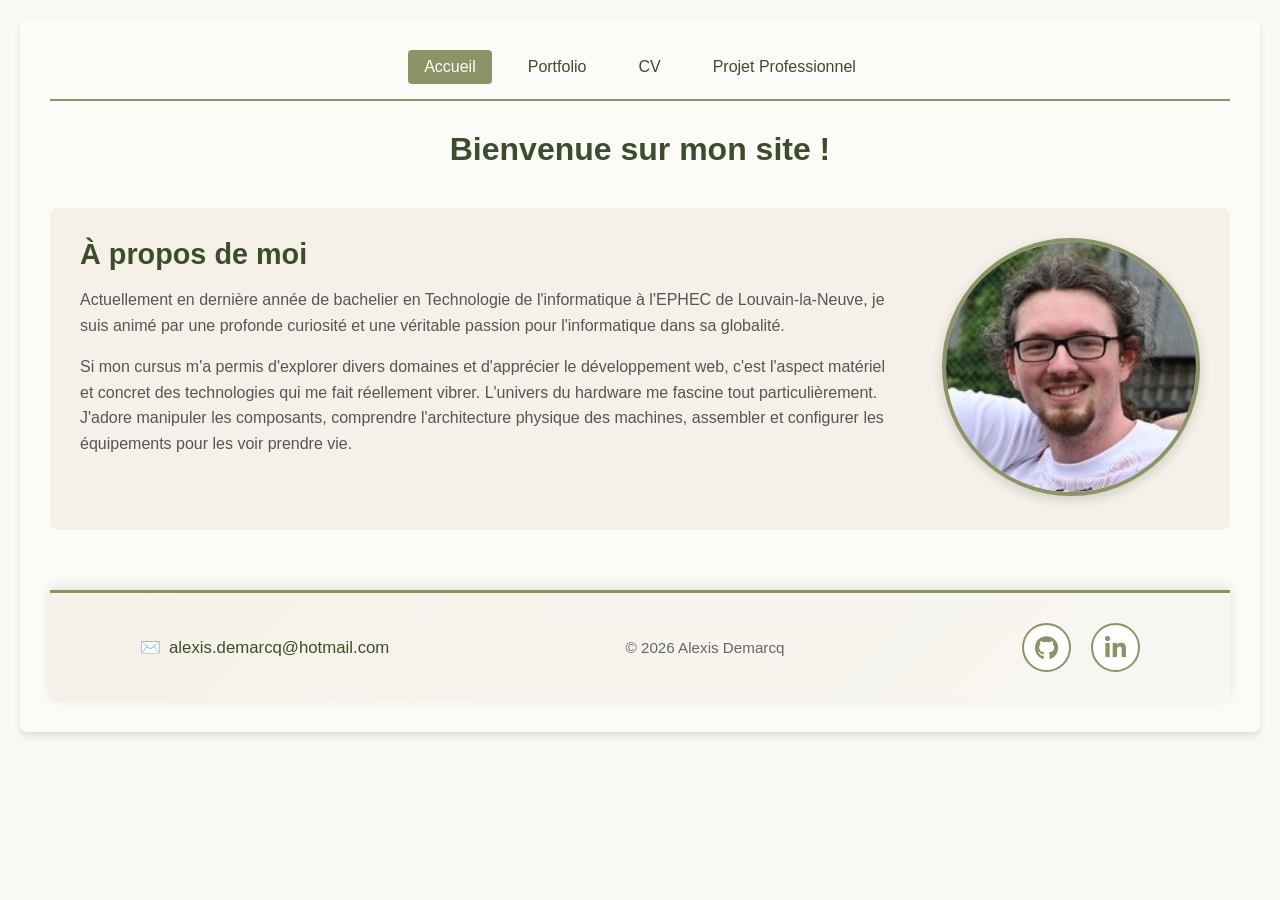
<file: index.html>
<!DOCTYPE html>
<html lang="fr">
<head>
    <meta charset="UTF-8">
    <meta name="viewport" content="width=device-width, initial-scale=1.0">
    <title>Accueil - Alexis Demarcq</title>
    <link rel="stylesheet" href="styles.css">
    <link rel="stylesheet" href="https://cdnjs.cloudflare.com/ajax/libs/font-awesome/6.4.0/css/all.min.css">
</head>
<body>

<div class="container">
    <nav class="navbar">
        <a href="index.html" class="nav-link active">Accueil</a>
        <a href="portfolio.html" class="nav-link">Portfolio</a>
        <a href="cv.html" class="nav-link">CV</a>
        <a href="projet.html" class="nav-link">Projet Professionnel</a>
    </nav>

    <h1>Bienvenue sur mon site !</h1>
    
    <section class="presentation">
        <div class="presentation-text">
            <h2>À propos de moi</h2>
            <p>Actuellement en dernière année de bachelier en Technologie de l'informatique à l'EPHEC de Louvain-la-Neuve, je suis animé par une profonde curiosité et une véritable passion pour l'informatique dans sa globalité.</p>
            <p>Si mon cursus m'a permis d'explorer divers domaines et d'apprécier le développement web, c'est l'aspect matériel et concret des technologies qui me fait réellement vibrer. L'univers du hardware me fascine tout particulièrement. J'adore manipuler les composants, comprendre l'architecture physique des machines, assembler et configurer les équipements pour les voir prendre vie.</p>
        </div>
        <div class="presentation-photo">
            <img src="img/pp.jpg" alt="Photo de profil" class="profile-pic" loading="lazy" decoding="async" width="250" height="250">
        </div>
    </section>

    <footer>
        <div class="footer-content">
            <div class="footer-contact">
                <a href="mailto:alexis.demarcq@hotmail.com">
                    <span>✉️</span>
                    <span>alexis.demarcq@hotmail.com</span>
                </a>
            </div>
            <div class="footer-copyright">
                © 2026 Alexis Demarcq
            </div>
            <div class="footer-social">
                <a href="https://github.com/Saint-Patic" title="GitHub" aria-label="GitHub">
                    <i class="fab fa-github"></i>
                </a>
                <a href="https://www.linkedin.com/in/alexis-demarcq-2b6441290" title="LinkedIn" aria-label="LinkedIn">
                    <i class="fab fa-linkedin-in"></i>
                </a>
            </div>
        </div>
    </footer>
</div>

</body>
</html>
</file>
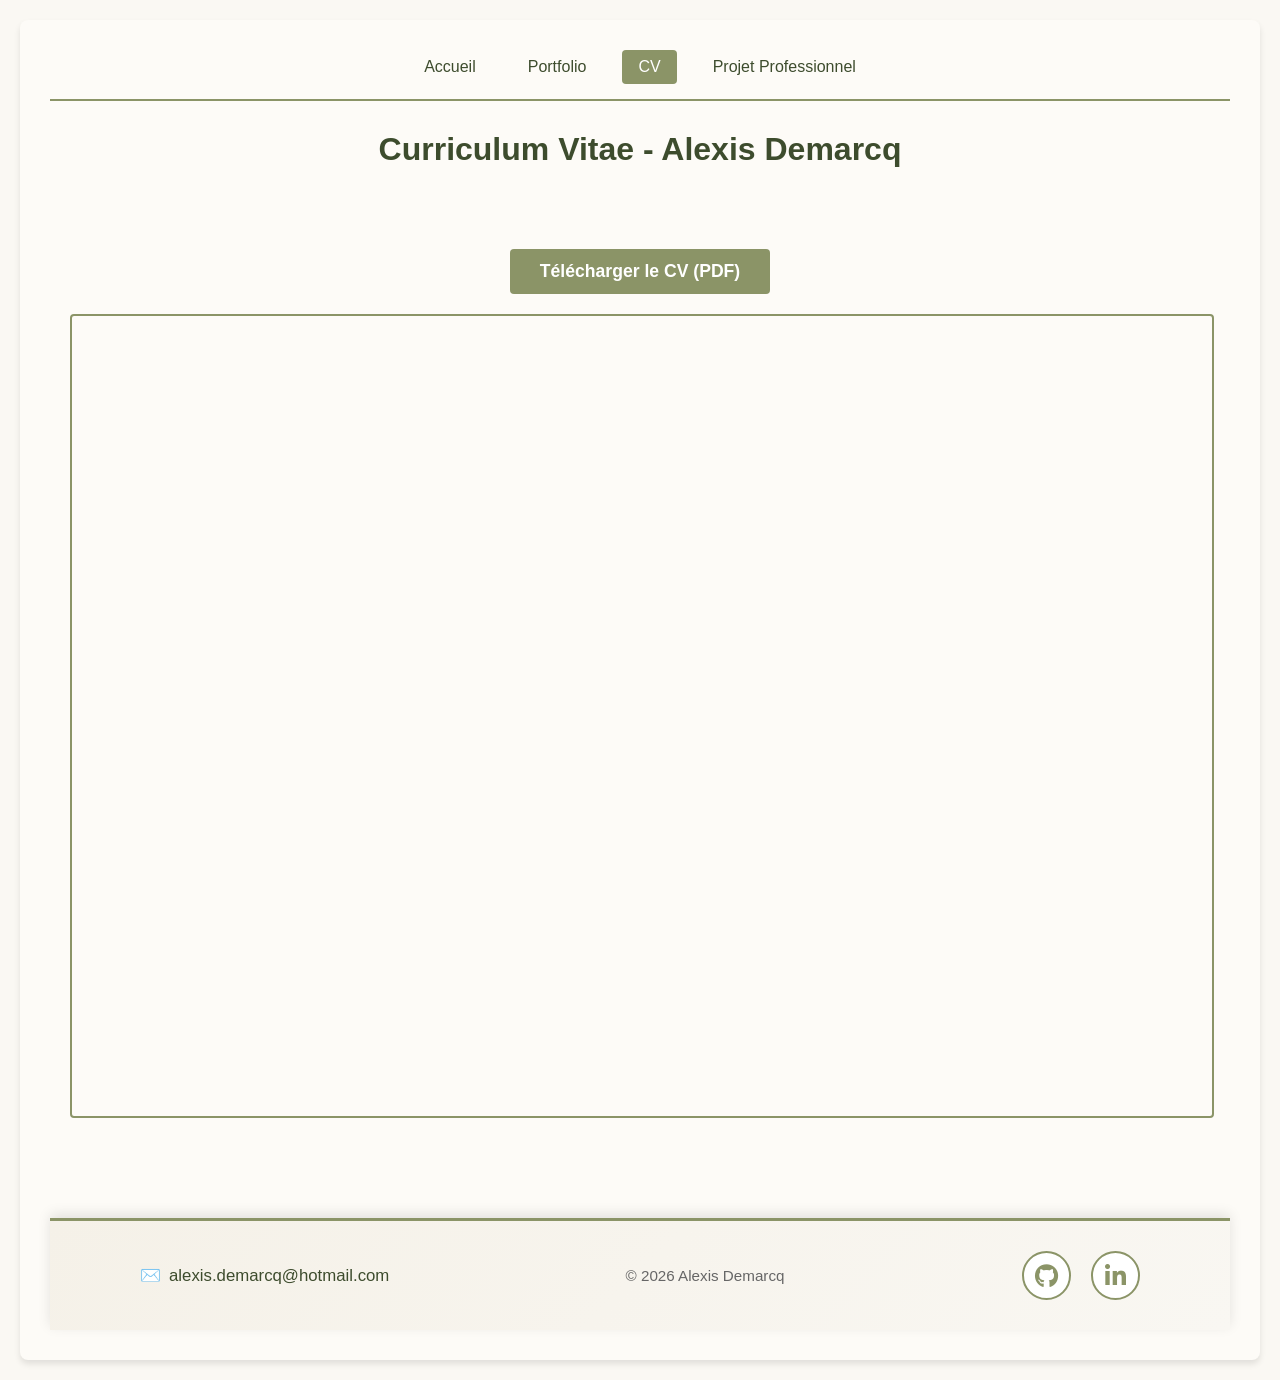
<file: cv.html>
<!DOCTYPE html>
<html lang="fr">
<head>
    <meta charset="UTF-8">
    <meta name="viewport" content="width=device-width, initial-scale=1.0">
    <title>CV - Alexis Demarcq</title>
    <link rel="stylesheet" href="styles.css">
    <link rel="stylesheet" href="https://cdnjs.cloudflare.com/ajax/libs/font-awesome/6.4.0/css/all.min.css">
</head>
<body>

<div class="container">
    <nav class="navbar">
        <a href="index.html" class="nav-link">Accueil</a>
        <a href="portfolio.html" class="nav-link">Portfolio</a>
        <a href="cv.html" class="nav-link active">CV</a>
        <a href="projet.html" class="nav-link">Projet Professionnel</a>
    </nav>

    <h1>Curriculum Vitae - Alexis Demarcq</h1>
    
    <div class="cv-content">
        <p style="text-align: center; margin: 20px 0;">
            <a href="img/CV.pdf" class="cv-download-btn" download>Télécharger le CV (PDF)</a>
        </p>
        <div class="cv-viewer">
            <iframe src="img/CV.pdf" title="Curriculum Vitae"></iframe>
        </div>
    </div>

    <footer>
        <div class="footer-content">
            <div class="footer-contact">
                <a href="mailto:alexis.demarcq@hotmail.com">
                    <span>✉️</span>
                    <span>alexis.demarcq@hotmail.com</span>
                </a>
            </div>
            <div class="footer-copyright">
                © 2026 Alexis Demarcq
            </div>
            <div class="footer-social">
                <a href="https://github.com/Saint-Patic" title="GitHub" aria-label="GitHub">
                    <i class="fab fa-github"></i>
                </a>
                <a href="https://www.linkedin.com/in/alexis-demarcq-2b6441290" title="LinkedIn" aria-label="LinkedIn">
                    <i class="fab fa-linkedin-in"></i>
                </a>
            </div>
        </div>
    </footer>
</div>

</body>
</html>
</file>
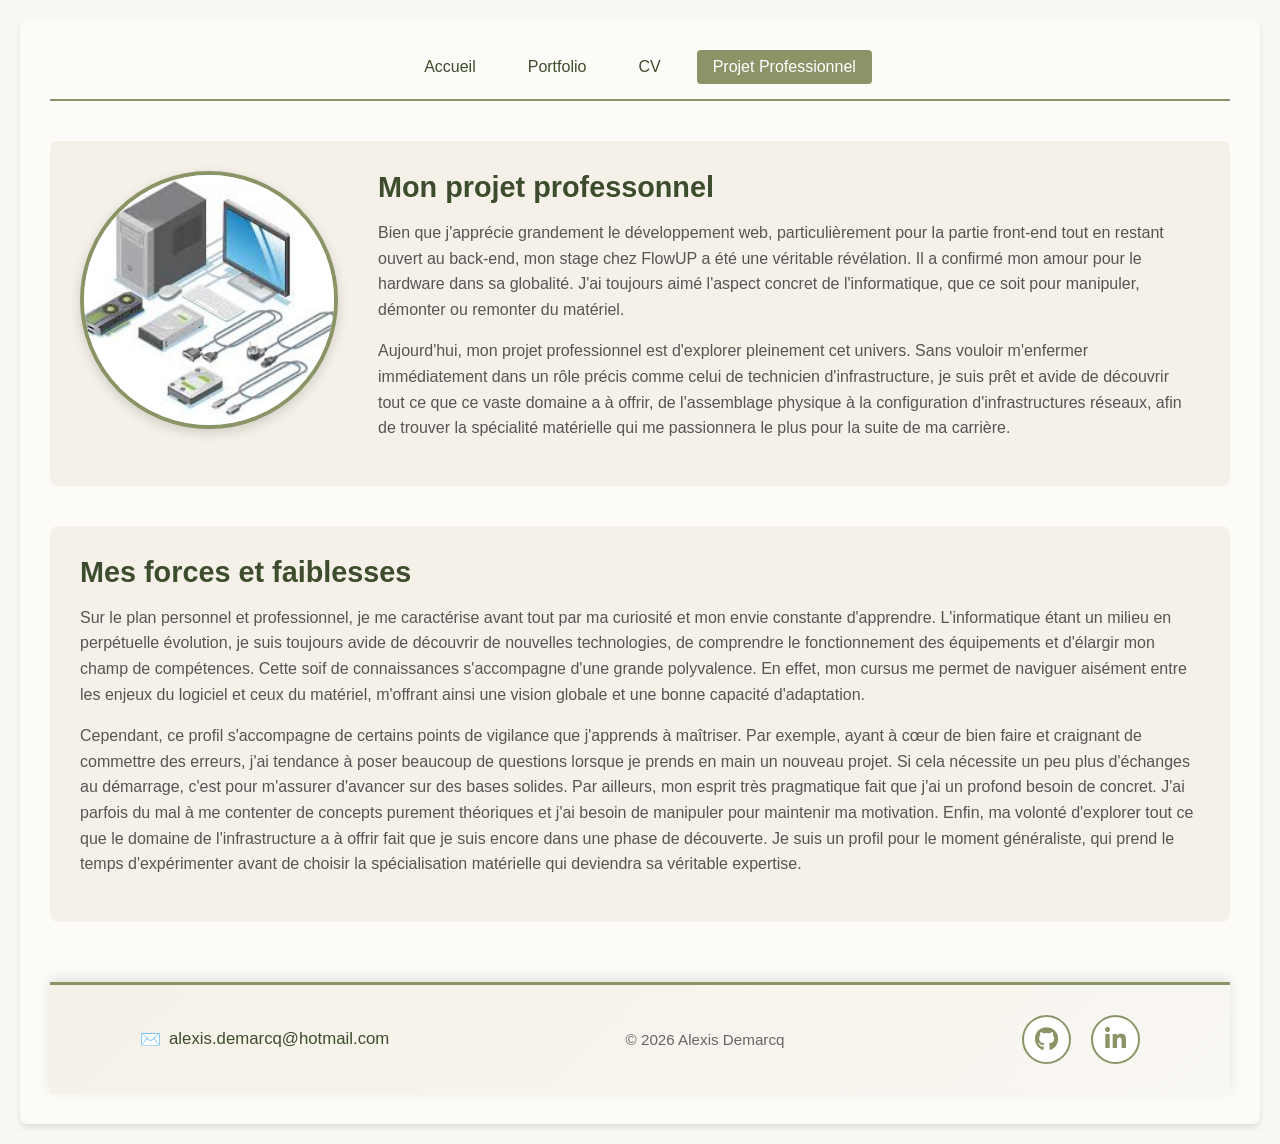
<file: projet.html>
<!DOCTYPE html>
<html lang="fr">
<head>
    <meta charset="UTF-8">
    <meta name="viewport" content="width=device-width, initial-scale=1.0">
    <title>Projet Professionnel - Alexis Demarcq</title>
    <link rel="stylesheet" href="styles.css">
    <link rel="stylesheet" href="https://cdnjs.cloudflare.com/ajax/libs/font-awesome/6.4.0/css/all.min.css">
</head>
<body>

<div class="container">
    <nav class="navbar">
        <a href="index.html" class="nav-link">Accueil</a>
        <a href="portfolio.html" class="nav-link">Portfolio</a>
        <a href="cv.html" class="nav-link">CV</a>
        <a href="projet.html" class="nav-link active">Projet Professionnel</a>
    </nav>
    
    <section class="presentation">
        <div class="presentation-photo">
            <img src="img/hardware.jpeg" alt="Photo de profil" class="profile-pic" loading="lazy" decoding="async" width="250" height="250">        </div>
        <div class="presentation-text">
            <h2>Mon projet professonnel</h2>
            <p>Bien que j'apprécie grandement le développement web, particulièrement pour la partie front-end tout en restant ouvert au back-end, mon stage chez FlowUP a été une véritable révélation. Il a confirmé mon amour pour le hardware dans sa globalité. J'ai toujours aimé l'aspect concret de l'informatique, que ce soit pour manipuler, démonter ou remonter du matériel.</p>
            <p>Aujourd'hui, mon projet professionnel est d'explorer pleinement cet univers. Sans vouloir m'enfermer immédiatement dans un rôle précis comme celui de technicien d'infrastructure, je suis prêt et avide de découvrir tout ce que ce vaste domaine a à offrir, de l'assemblage physique à la configuration d'infrastructures réseaux, afin de trouver la spécialité matérielle qui me passionnera le plus pour la suite de ma carrière.</p>
        </div>
    </section>

    <section class="presentation presentation-reversed">
        <div class="presentation-text">
            <h2>Mes forces et faiblesses</h2>
            <p>Sur le plan personnel et professionnel, je me caractérise avant tout par ma curiosité et mon envie constante d'apprendre. L'informatique étant un milieu en perpétuelle évolution, je suis toujours avide de découvrir de nouvelles technologies, de comprendre le fonctionnement des équipements et d'élargir mon champ de compétences. Cette soif de connaissances s'accompagne d'une grande polyvalence. En effet, mon cursus me permet de naviguer aisément entre les enjeux du logiciel et ceux du matériel, m'offrant ainsi une vision globale et une bonne capacité d'adaptation.</p>
            <p>Cependant, ce profil s'accompagne de certains points de vigilance que j'apprends à maîtriser. Par exemple, ayant à cœur de bien faire et craignant de commettre des erreurs, j'ai tendance à poser beaucoup de questions lorsque je prends en main un nouveau projet. Si cela nécessite un peu plus d'échanges au démarrage, c'est pour m'assurer d'avancer sur des bases solides. Par ailleurs, mon esprit très pragmatique fait que j'ai un profond besoin de concret. J'ai parfois du mal à me contenter de concepts purement théoriques et j'ai besoin de manipuler pour maintenir ma motivation. Enfin, ma volonté d'explorer tout ce que le domaine de l'infrastructure a à offrir fait que je suis encore dans une phase de découverte. Je suis un profil pour le moment généraliste, qui prend le temps d'expérimenter avant de choisir la spécialisation matérielle qui deviendra sa véritable expertise.</p>
        </div>
    </section>
    
    <footer>
        <div class="footer-content">
            <div class="footer-contact">
                <a href="mailto:alexis.demarcq@hotmail.com">
                    <span>✉️</span>
                    <span>alexis.demarcq@hotmail.com</span>
                </a>
            </div>
            <div class="footer-copyright">
                © 2026 Alexis Demarcq
            </div>
            <div class="footer-social">
                <a href="https://github.com/Saint-Patic" title="GitHub" aria-label="GitHub">
                    <i class="fab fa-github"></i>
                </a>
                <a href="https://www.linkedin.com/in/alexis-demarcq-2b6441290" title="LinkedIn" aria-label="LinkedIn">
                    <i class="fab fa-linkedin-in"></i>
                </a>
            </div>
        </div>
    </footer>
</div>

</body>
</html>
</file>
<file: styles.css>
body {
    font-family: 'Segoe UI', Tahoma, Geneva, Verdana, sans-serif;
    margin: 0;
    padding: 20px;
    background-color: #FAF8F3;
    color: #3D4C2D;
}
h1 {
    text-align: center;
    color: #3D4C2D;
    margin-top: 20px;
}
.navbar {
    display: flex;
    gap: 20px;
    margin-bottom: 30px;
    justify-content: center;
    border-bottom: 2px solid #8B9467;
    padding-bottom: 15px;
}
.nav-link {
    text-decoration: none;
    color: #3D4C2D;
    font-weight: 500;
    padding: 8px 16px;
    border-radius: 4px;
    transition: all 0.3s;
}
.nav-link:hover {
    background-color: #F3EDE3;
    color: #8B9467;
}
.nav-link.active {
    background-color: #8B9467;
    color: white;
}

/* Presentation Section */
.presentation {
    display: flex;
    gap: 40px;
    align-items: flex-start;
    margin: 40px 0;
    background: #F5F1E8;
    padding: 30px;
    border-radius: 8px;
}

.presentation-reversed {
    flex-direction: row-reverse;
}

.presentation-text {
    flex: 1;
}

.presentation-text h2 {
    color: #3D4C2D;
    margin-top: 0;
    font-size: 1.8em;
    margin-bottom: 15px;
}

.presentation-text p {
    line-height: 1.6;
    color: #555;
    margin-bottom: 15px;
}

.presentation-photo {
    flex-shrink: 0;
}

.profile-pic {
    width: 250px;
    height: 250px;
    border-radius: 50%;
    object-fit: cover;
    border: 4px solid #8B9467;
    box-shadow: 0 4px 12px rgba(0, 0, 0, 0.15);
    background-color: #F3EDE3;
    animation: fadeIn 0.5s ease-in;
}

@keyframes fadeIn {
    from {
        opacity: 0.8;
    }
    to {
        opacity: 1;
    }
}

/* Text Section */
.text-section {
    margin: 40px 0;
    padding: 30px;
    background: #F5F1E8;
    border-radius: 8px;
    border-left: 4px solid #8B9467;
}

.text-section h2 {
    color: #3D4C2D;
    margin-top: 0;
    font-size: 1.6em;
    margin-bottom: 15px;
}

.text-section p {
    line-height: 1.6;
    color: #555;
    margin-bottom: 15px;
}

.container {
    max-width: 1000px;
    margin: 0 auto;
    background: #FDFBF7;
    padding: 20px;
    border-radius: 8px;
    box-shadow: 0 4px 6px rgba(0,0,0,0.1);
}

/* Table wrapper pour scroll horizontal sur mobile */
.table-wrapper {
    overflow-x: auto;
    margin-top: 20px;
    border-radius: 4px;
    -webkit-overflow-scrolling: touch;
}

table {
    width: 100%;
    border-collapse: collapse;
    margin-top: 0;
}
th, td {
    text-align: left;
    padding: 12px 15px;
    border-bottom: 1px solid #D4CEBC;
}
th {
    background-color: #8B9467;
    color: white;
    text-transform: uppercase;
    font-size: 0.9em;
}
tr:hover {
    background-color: #F3EDE3;
}
.proof-btn {
    background-color: #9BAA7C;
    color: white;
    border: none;
    padding: 8px 12px;
    border-radius: 4px;
    cursor: pointer;
    transition: background 0.3s;
    white-space: nowrap;
}
.proof-btn:hover {
    background-color: #6B7E50;
}

/* Modal Styles */
.modal {
    display: none; 
    position: fixed; 
    z-index: 1000; 
    left: 0;
    top: 0;
    width: 100%; 
    height: 100%; 
    overflow: auto; 
    background-color: rgba(0,0,0,0.6); 
}
.modal-content {
    background-color: #FDFBF7;
    margin: 10% auto; 
    padding: 20px;
    border: 2px solid #8B9467;
    width: 80%;
    max-width: 600px;
    border-radius: 8px;
    text-align: center;
}
.close {
    color: #B8A884;
    float: right;
    font-size: 28px;
    font-weight: bold;
    cursor: pointer;
}
.close:hover,
.close:focus {
    color: #3D4C2D;
    text-decoration: none;
}
#proof-image {
    max-width: 100%;
    height: auto;
    margin-top: 15px;
    border-radius: 4px;
}

/* CV Page Styles */
.cv-content {
    text-align: center;
    padding: 40px 20px;
}
.cv-download-btn {
    display: inline-block;
    background-color: #8B9467;
    color: white;
    padding: 12px 30px;
    text-decoration: none;
    border-radius: 4px;
    font-weight: bold;
    transition: background 0.3s;
    font-size: 1.1em;
}
.cv-download-btn:hover {
    background-color: #6B7E50;
}
.cv-viewer {
    width: 100%;
    height: 800px;
    margin-top: 20px;
    border: 2px solid #8B9467;
    border-radius: 4px;
    overflow: hidden;
}
.cv-viewer iframe {
    width: 100%;
    height: 100%;
    border: none;
}

/* Projects Page Styles */
.projects-container {
    display: grid;
    grid-template-columns: repeat(auto-fit, minmax(300px, 1fr));
    gap: 20px;
    margin-top: 30px;
}
.project-card {
    background: #F5F1E8;
    border: 1px solid #D4CEBC;
    border-radius: 8px;
    padding: 20px;
    transition: transform 0.3s, box-shadow 0.3s;
}
.project-card:hover {
    transform: translateY(-5px);
    box-shadow: 0 8px 16px rgba(0,0,0,0.15);
}
.project-card h3 {
    color: #3D4C2D;
    margin-top: 0;
}
.project-card p {
    color: #666;
    margin: 10px 0;
}
.project-link {
    display: inline-block;
    color: #8B9467;
    text-decoration: none;
    font-weight: bold;
    transition: color 0.3s;
}
.project-link:hover {
    color: #6B7E50;
}

/* Proof Thumbnail Styles */
.proof-thumbnail {
    max-width: 80px;
    height: 80px;
    object-fit: cover;
    border-radius: 4px;
    cursor: pointer;
    transition: transform 0.3s, box-shadow 0.3s;
    border: 1px solid #D4CEBC;
}
.proof-thumbnail:hover {
    transform: scale(1.1);
    box-shadow: 0 4px 8px rgba(0,0,0,0.2);
}

/* ========== RESPONSIVE DESIGN ========== */

/* Tablettes et petits écrans (768px et moins) */
@media (max-width: 768px) {
    body {
        padding: 10px;
    }
    
    .container {
        padding: 15px;
        border-radius: 4px;
    }
    
    h1 {
        font-size: 1.8em;
        margin-top: 10px;
    }
    
    .navbar {
        flex-wrap: wrap;
        gap: 10px;
        padding-bottom: 10px;
        margin-bottom: 20px;
    }
    
    .nav-link {
        padding: 6px 12px;
        font-size: 0.95em;
    }
    
    /* Presentation responsive */
    .presentation {
        flex-direction: column;
        align-items: center;
        gap: 20px;
        padding: 20px;
    }
    
    .presentation-reversed {
        flex-direction: column;
    }
    
    .presentation-text h2 {
        font-size: 1.5em;
    }
    
    .profile-pic {
        width: 200px;
        height: 200px;
    }
    
    /* Text section responsive */
    .text-section {
        padding: 20px;
    }
    
    .text-section h2 {
        font-size: 1.4em;
    }
    
    /* Tableau responsive */
    table {
        font-size: 0.9em;
    }
    
    th, td {
        padding: 8px 10px;
        overflow: hidden;
        text-overflow: ellipsis;
        white-space: nowrap;
        max-width: 120px;
    }
    
    .proof-btn {
        padding: 6px 10px;
        font-size: 0.85em;
    }
    
    /* Modal responsive */
    .modal-content {
        width: 90%;
        margin: 20% auto;
        padding: 15px;
    }
    
    .close {
        font-size: 24px;
    }
    
    /* CV viewer responsive */
    .cv-viewer {
        height: 500px;
    }
    
    .cv-download-btn {
        padding: 10px 20px;
        font-size: 1em;
    }
}

/* Très petits écrans (480px et moins) */
@media (max-width: 480px) {
    body {
        padding: 8px;
    }
    
    .container {
        padding: 12px;
    }
    
    h1 {
        font-size: 1.5em;
        margin-top: 5px;
        margin-bottom: 10px;
    }
    
    p {
        font-size: 0.95em;
    }
    
    /* Presentation sur petits écrans */
    .presentation {
        padding: 15px;
        gap: 15px;
    }
    
    .presentation-text h2 {
        font-size: 1.3em;
    }
    
    .profile-pic {
        width: 150px;
        height: 150px;
    }
    
    /* Text section très petit écran */
    .text-section {
        padding: 15px;
        border-left: 3px solid #3498db;
    }
    
    .text-section h2 {
        font-size: 1.2em;
        margin-bottom: 10px;
    }
    
    .text-section p {
        font-size: 0.9em;
    }
    
    .navbar {
        flex-direction: column;
        gap: 8px;
        padding-bottom: 8px;
        margin-bottom: 15px;
    }
    
    .nav-link {
        padding: 8px 12px;
        font-size: 0.9em;
        text-align: center;
    }
    
    /* Tableau très compact */
    table {
        font-size: 0.75em;
        min-width: 600px;
    }
    
    th, td {
        padding: 5px 6px;
        max-width: 100px;
        overflow: hidden;
        text-overflow: ellipsis;
        white-space: nowrap;
    }
    
    .proof-btn {
        padding: 4px 6px;
        font-size: 0.65em;
        white-space: nowrap;
    }
    
    .proof-btn {
        padding: 5px 8px;
        font-size: 0.75em;
    }
    
    /* Modal sur petits écrans */
    .modal-content {
        width: 95%;
        margin: 30% auto;
        padding: 12px;
    }
    
    .close {
        font-size: 20px;
    }
    
    #proof-select {
        width: 100%;
        padding: 6px;
        font-size: 0.9em;
    }
    
    /* CV viewer très compact */
    .cv-viewer {
        height: 400px;
        margin-top: 10px;
    }
    
    .cv-content {
        padding: 20px 10px;
    }
    
    .cv-download-btn {
        padding: 8px 16px;
        font-size: 0.95em;
        width: 90%;
    }
    
    /* Projets responsive */
    .projects-container {
        grid-template-columns: 1fr;
        gap: 15px;
    }
    
    .project-card {
        padding: 15px;
    }
    
    .project-card h3 {
        font-size: 1.1em;
    }
}

/* Grands écrans (1200px et plus) */
@media (min-width: 1200px) {
    .container {
        max-width: 1200px;
        padding: 30px;
    }
    
    table {
        font-size: 1em;
    }
    
    .projects-container {
        grid-template-columns: repeat(auto-fit, minmax(350px, 1fr));
    }
}

/* ========== FOOTER STYLES ========== */
footer {
    margin-top: 60px;
    padding: 30px;
    background: linear-gradient(135deg, #F5F1E8 0%, #F9F7F2 100%);
    border-top: 3px solid #8B9467;
    box-shadow: 0 -4px 12px rgba(0, 0, 0, 0.1);
}

.footer-content {
    max-width: 1000px;
    margin: 0 auto;
    display: flex;
    justify-content: space-between;
    align-items: center;
    gap: 20px;
}

.footer-contact {
    flex: 0 1 auto;
    min-width: 250px;
}

.footer-contact a {
    display: flex;
    align-items: center;
    gap: 8px;
    text-decoration: none;
    color: #3D4C2D;
    font-weight: 500;
    transition: color 0.3s;
    font-size: 1.05em;
}

.footer-contact a:hover {
    color: #8B9467;
}

.footer-copyright {
    flex: 1;
    text-align: center;
    color: #666;
    font-size: 0.95em;
    white-space: nowrap;
}

.footer-social {
    display: flex;
    gap: 20px;
    justify-content: flex-end;
    align-items: center;
    flex: 0 1 auto;
    min-width: 120px;
}

.footer-social a {
    display: inline-flex;
    align-items: center;
    justify-content: center;
    width: 45px;
    height: 45px;
    border-radius: 50%;
    background-color: white;
    border: 2px solid #8B9467;
    color: #8B9467;
    font-size: 1.5em;
    font-weight: bold;
    transition: all 0.3s;
    text-decoration: none;
}

.footer-social a:hover {
    background-color: #8B9467;
    color: white;
    transform: scale(1.15);
    box-shadow: 0 4px 12px rgba(139, 148, 103, 0.3);
}

/* Footer responsive */
@media (max-width: 768px) {
    footer {
        padding: 25px;
        margin-top: 40px;
    }
    
    .footer-content {
        flex-direction: column;
        gap: 18px;
        align-items: center;
    }
    
    .footer-contact {
        width: 100%;
        min-width: auto;
    }
    
    .footer-contact a {
        justify-content: center;
        font-size: 1em;
    }
    
    .footer-copyright {
        width: 100%;
        order: 3;
        font-size: 0.9em;
    }
    
    .footer-social {
        width: 100%;
        justify-content: center;
        min-width: auto;
        gap: 15px;
    }
    
    .footer-social a {
        width: 42px;
        height: 42px;
        font-size: 1.2em;
    }
}

@media (max-width: 480px) {
    footer {
        padding: 18px;
        margin-top: 30px;
    }
    
    .footer-content {
        flex-direction: column;
        gap: 15px;
        align-items: center;
    }
    
    .footer-contact a {
        font-size: 0.9em;
        flex-wrap: wrap;
        justify-content: center;
    }
    
    .footer-copyright {
        font-size: 0.85em;
    }
    
    .footer-social {
        gap: 12px;
    }
    
    .footer-social a {
        width: 38px;
        height: 38px;
        font-size: 1em;
    }
}
</file>
